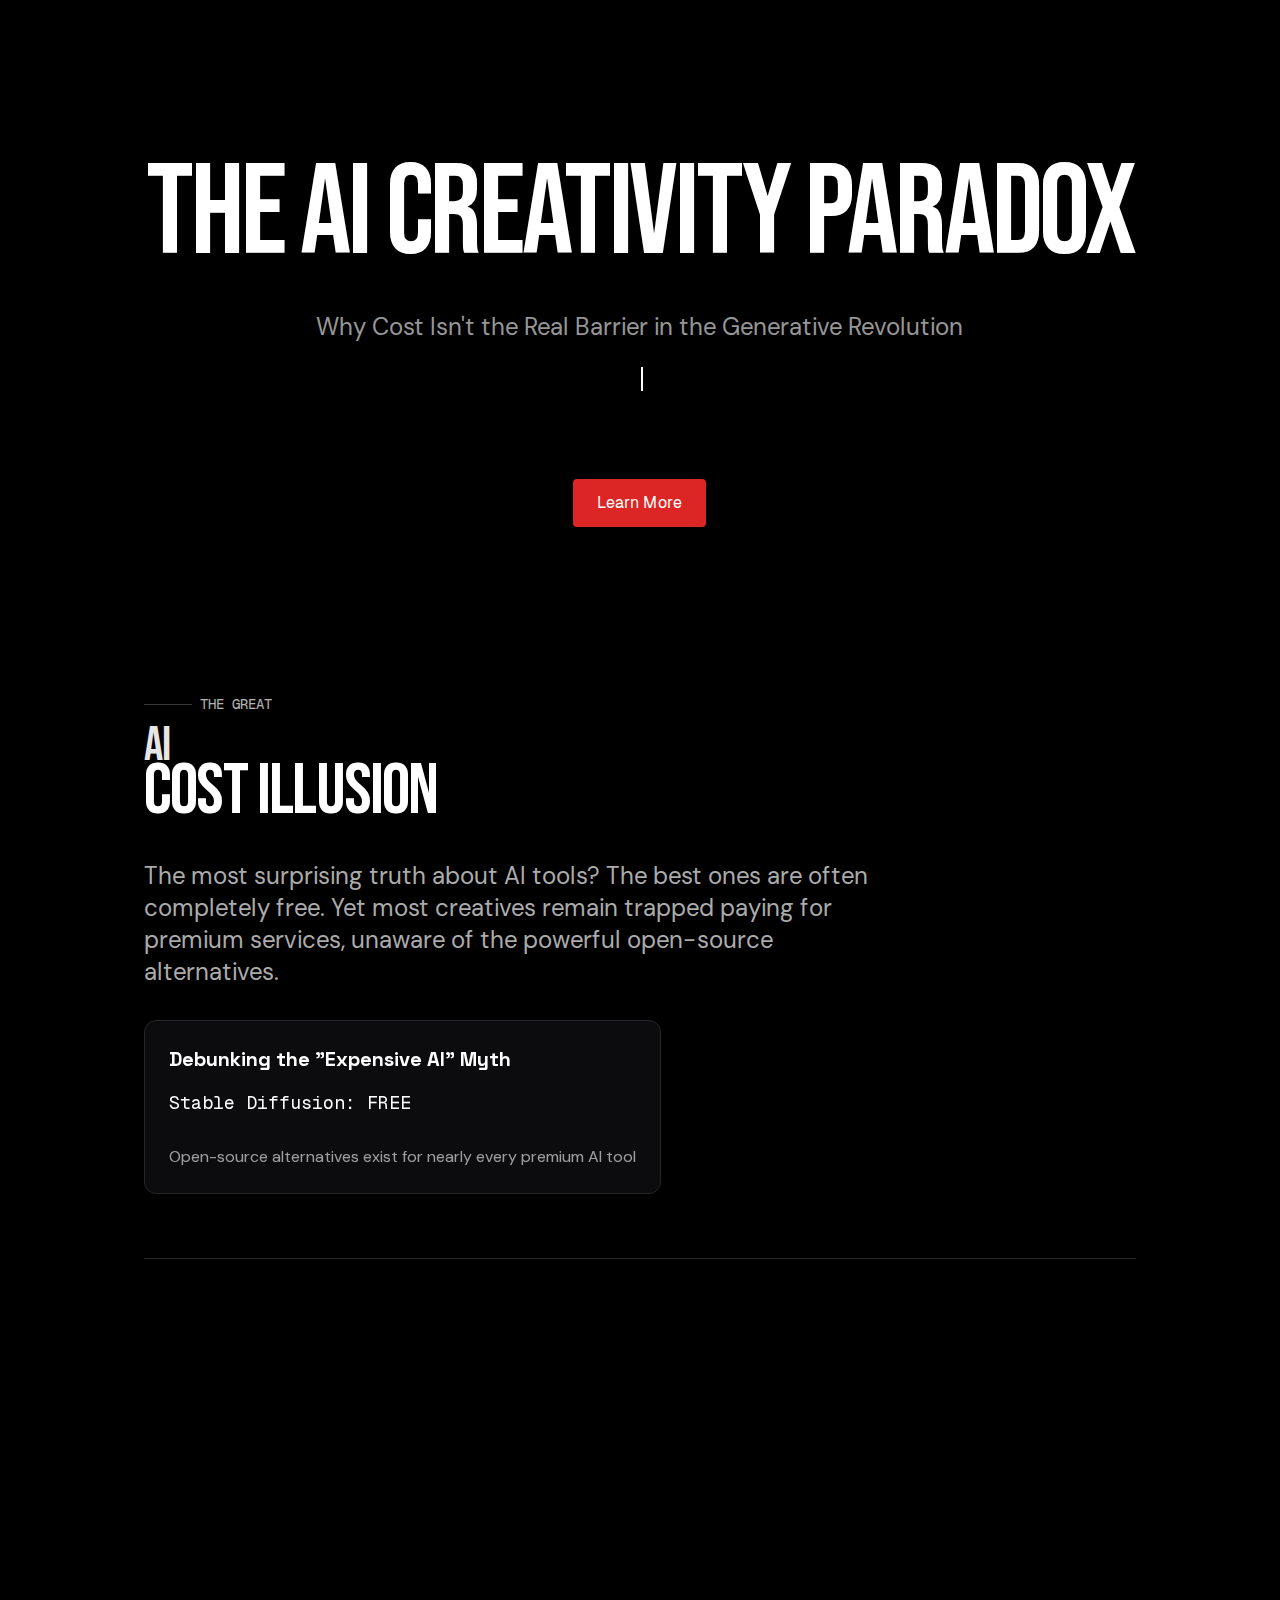
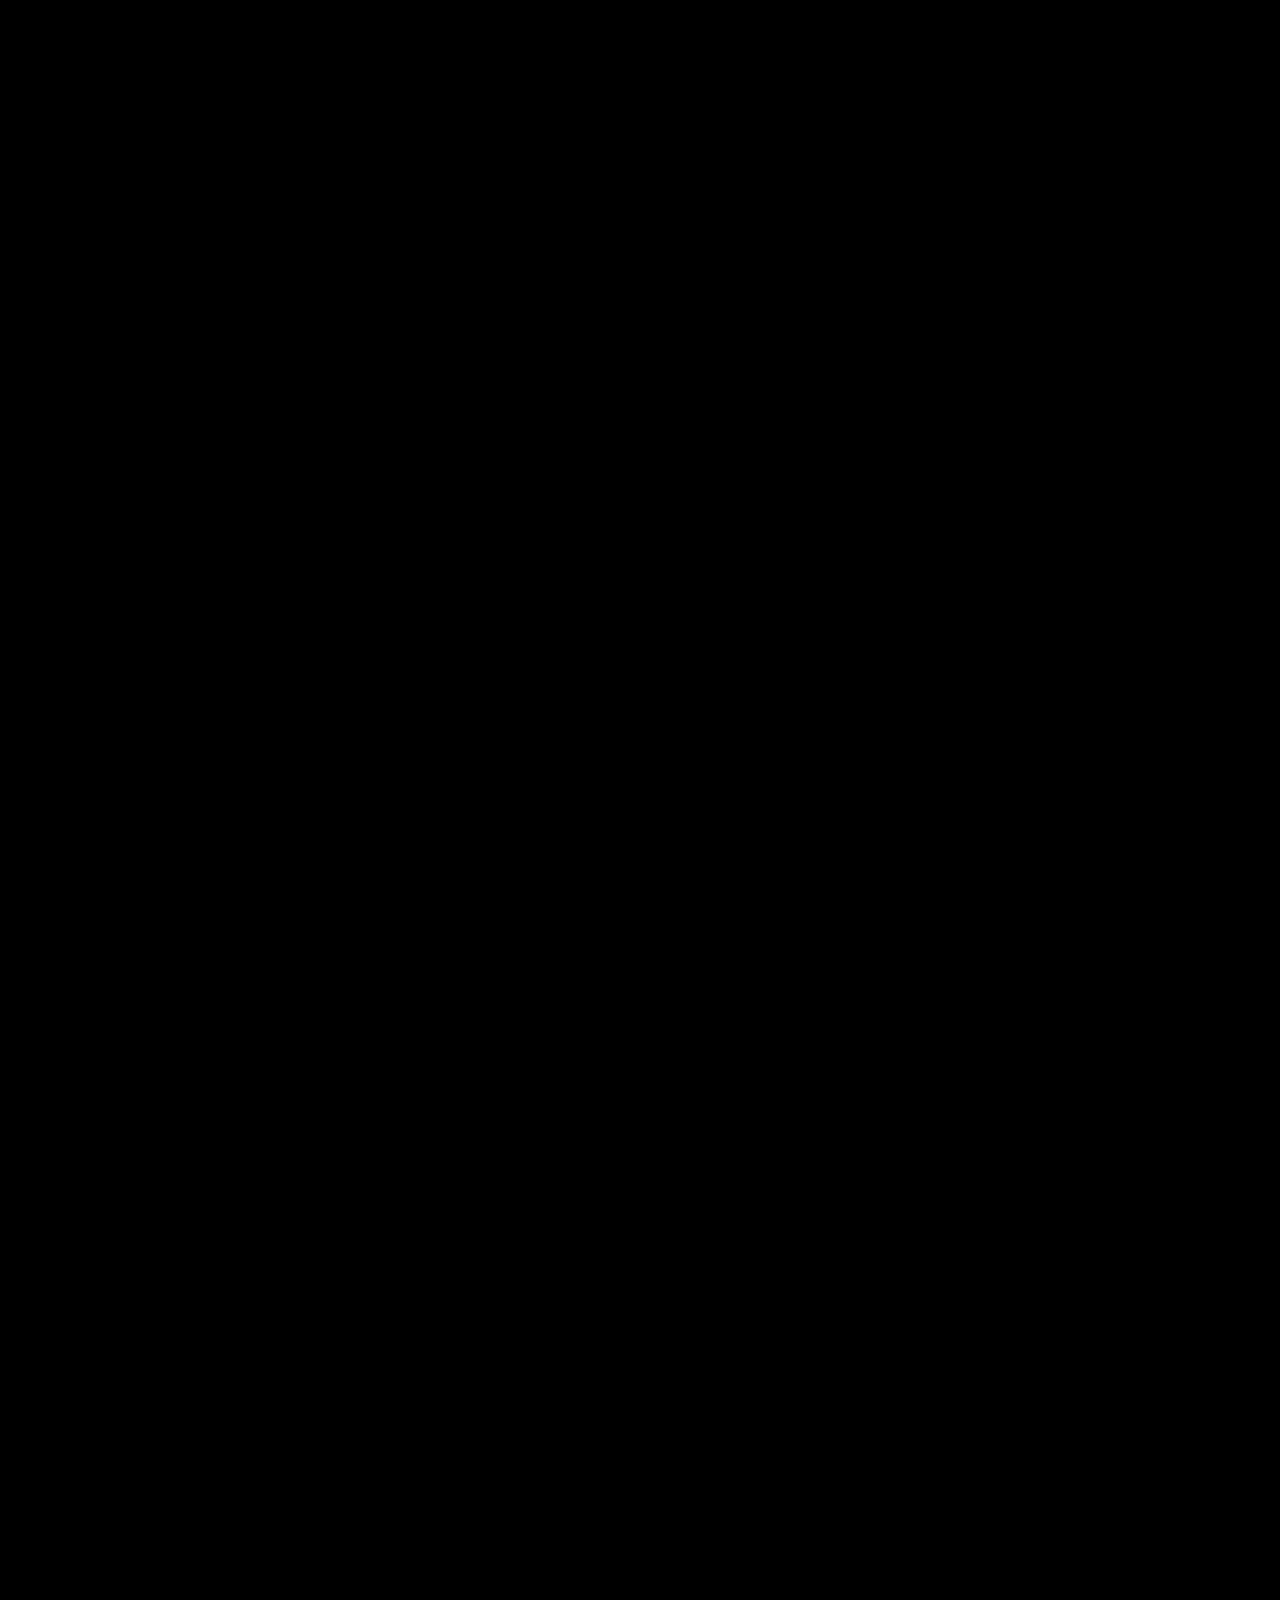
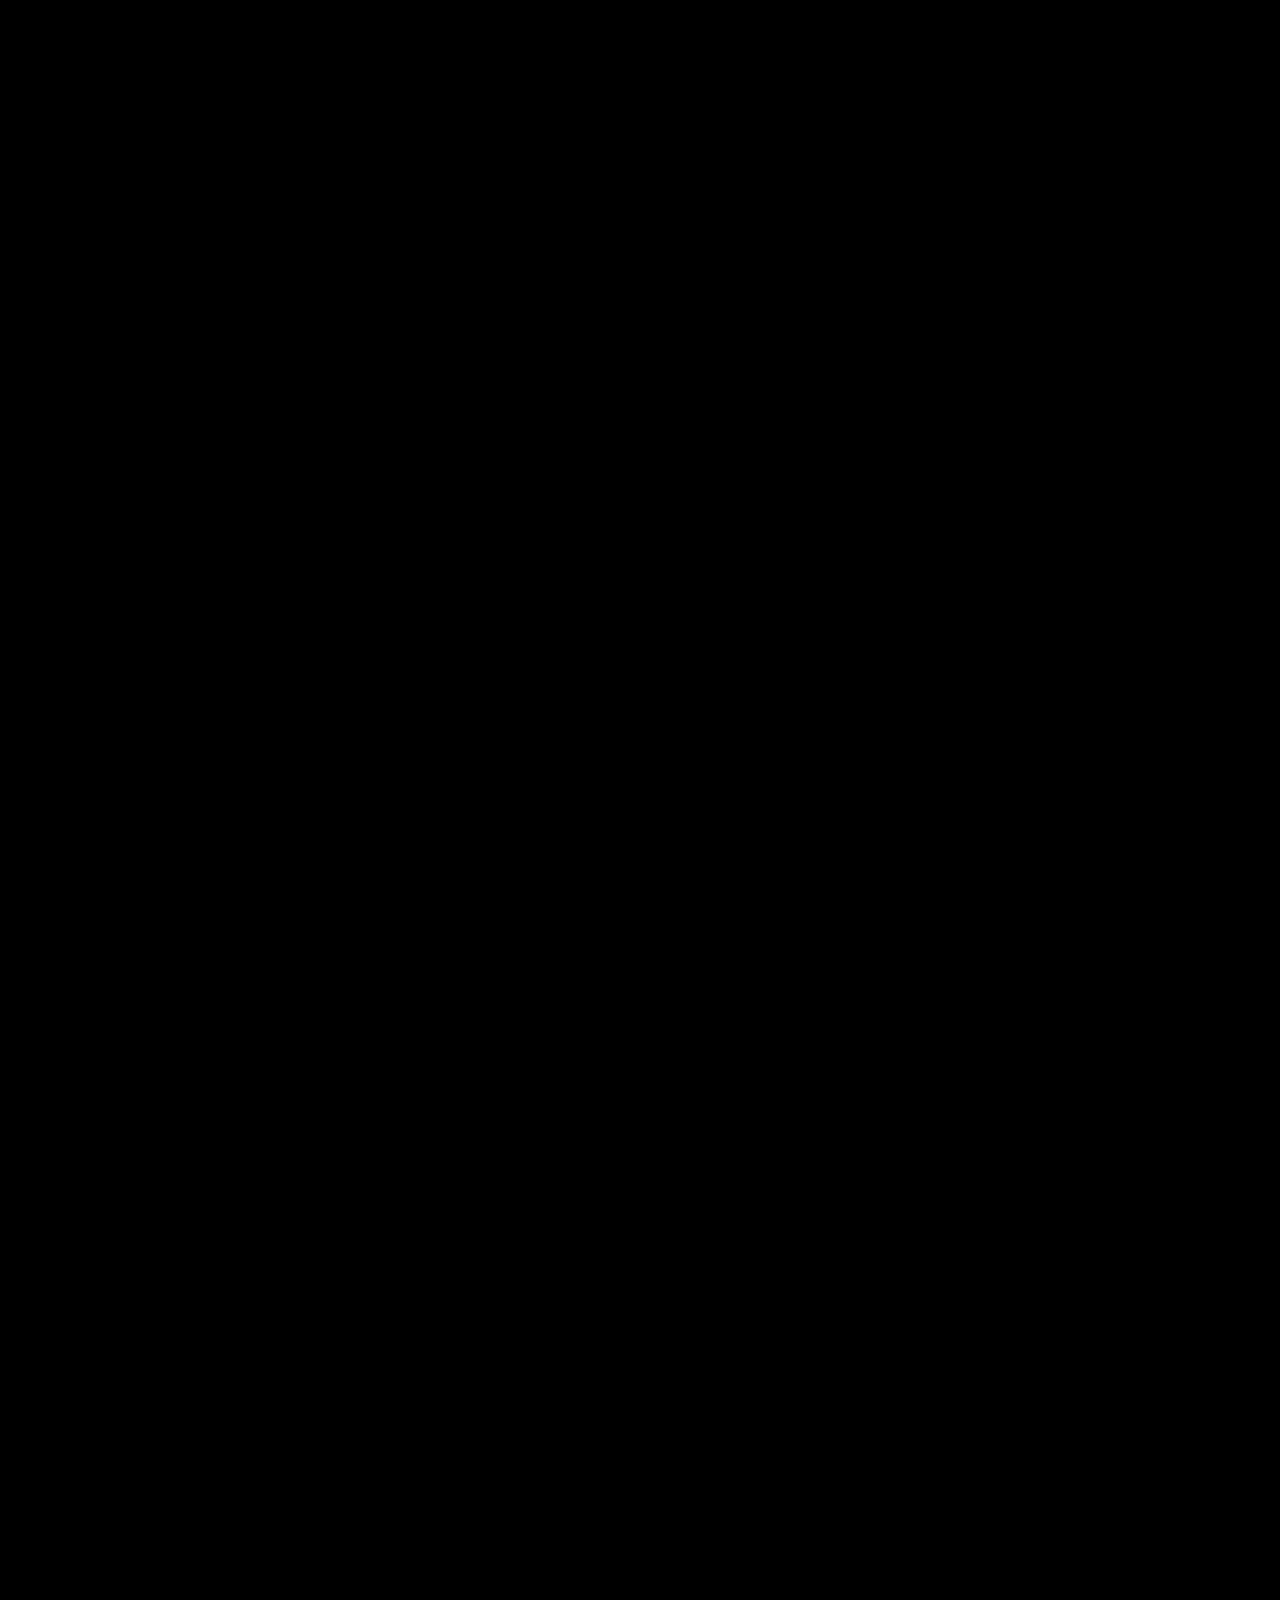
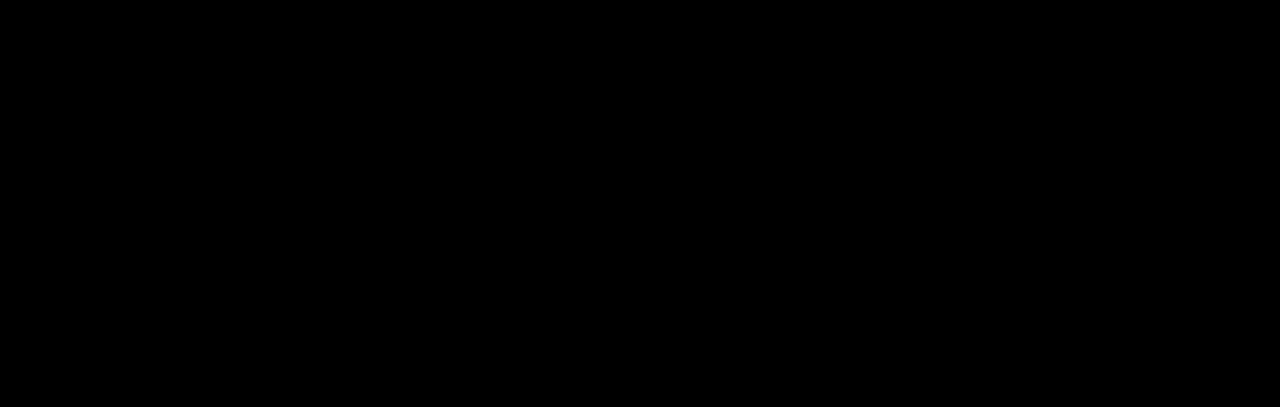
<file: index.html>
<!DOCTYPE html><html lang="en" class="__variable_4d318d __variable_ea5f4b __variable_840cdc __variable_c65363 __variable_bc0dcf __variable_c48b40"><head><meta charSet="utf-8"/><meta name="viewport" content="width=device-width, initial-scale=1"/><link rel="preload" href="/_next/static/media/569ce4b8f30dc480-s.p.woff2" as="font" crossorigin="" type="font/woff2"/><link rel="preload" href="/_next/static/media/7cba1811e3c25a15-s.p.woff2" as="font" crossorigin="" type="font/woff2"/><link rel="preload" href="/_next/static/media/7e6a2e30184bb114-s.p.woff2" as="font" crossorigin="" type="font/woff2"/><link rel="preload" href="/_next/static/media/86667d917ceb322f-s.p.woff2" as="font" crossorigin="" type="font/woff2"/><link rel="preload" href="/_next/static/media/93f479601ee12b01-s.p.woff2" as="font" crossorigin="" type="font/woff2"/><link rel="preload" href="/_next/static/media/dcc209c0b1ab30af-s.p.woff2" as="font" crossorigin="" type="font/woff2"/><link rel="stylesheet" href="/_next/static/css/6e7e22626e859efb.css" data-precedence="next"/><link rel="preload" as="script" fetchPriority="low" href="/_next/static/chunks/webpack-1d2b721214ce926b.js"/><script src="/_next/static/chunks/4bd1b696-03f709c0d739942b.js" async=""></script><script src="/_next/static/chunks/587-0578d66390366daf.js" async=""></script><script src="/_next/static/chunks/main-app-ad608e82b90b1a05.js" async=""></script><script src="/_next/static/chunks/app/layout-b4c59371e2232ec3.js" async=""></script><script src="/_next/static/chunks/781-438be0789d2cc522.js" async=""></script><script src="/_next/static/chunks/app/page-e8347959b9a08c26.js" async=""></script><meta name="next-size-adjust" content=""/><title>AI Creativity Paradox - Typography Design</title><meta name="description" content="A typographic exploration of the AI cost analysis"/><script src="/_next/static/chunks/polyfills-42372ed130431b0a.js" noModule=""></script></head><body class="antialiased"><script>((e,t,r,n,o,a,i,u)=>{let s=document.documentElement,l=["light","dark"];function c(t){var r;(Array.isArray(e)?e:[e]).forEach(e=>{let r="class"===e,n=r&&a?o.map(e=>a[e]||e):o;r?(s.classList.remove(...n),s.classList.add(a&&a[t]?a[t]:t)):s.setAttribute(e,t)}),r=t,u&&l.includes(r)&&(s.style.colorScheme=r)}if(n)c(n);else try{let e=localStorage.getItem(t)||r,n=i&&"system"===e?window.matchMedia("(prefers-color-scheme: dark)").matches?"dark":"light":e;c(n)}catch(e){}})("class","theme","system",null,["light","dark"],null,true,true)</script><main class="min-h-screen bg-black text-white"><section class="relative min-h-[70vh] flex flex-col justify-center items-center px-4 pt-24 pb-12"><div class="text-center z-10 max-w-5xl mx-auto" style="opacity:0;transform:translateY(30px)"><span class="inline-block text-7xl md:text-9xl font-bebas tracking-tight leading-[0.9] mb-8 block" style="opacity:1">THE AI CREATIVITY PARADOX</span><p class="text-xl md:text-2xl font-dm opacity-70 max-w-2xl mx-auto mb-6">Why Cost Isn&#x27;t the Real Barrier in the Generative Revolution</p><div class="flex justify-center"><div class="relative inline-block text-xl md:text-2xl font-space text-white/80 mb-8"><span class="inline-block h-[1em] w-[0.1em] bg-white ml-1 "></span></div></div><div class="mt-12"></div></div></section><section class="max-w-5xl mx-auto px-4 py-16"><div class="" style="opacity:0;transform:translateY(50px)"><div class="mb-16"><div class="flex items-center gap-2 mb-2 opacity-70"><div class="h-px bg-white/30 w-12"></div><span class="font-mono text-sm uppercase">The Great</span></div><div class="relative inline-block mb-8"><span class="block text-4xl md:text-5xl font-bebas tracking-tight leading-none text-white opacity-90">AI</span><span class="block text-6xl md:text-7xl font-bebas tracking-tight leading-none mt-[-0.2em] text-white">COST ILLUSION</span></div><p class="text-xl md:text-2xl mb-8 font-dm leading-relaxed opacity-80 max-w-3xl">The most surprising truth about AI tools? The best ones are often completely free. Yet most creatives remain trapped paying for premium services, unaware of the powerful open-source alternatives.</p><div class="mt-6 flex items-center"><div class="flex items-center justify-center mr-4"><div class="rounded-xl text-card-foreground shadow w-full backdrop-blur-sm bg-zinc-900/50 border border-zinc-800"><div class="p-6 pt-6 pb-6"><h3 class="text-xl font-space font-bold mb-4">Debunking the &quot;Expensive AI&quot; Myth</h3><div class="h-12"><div class="h-8 overflow-hidden relative mb-4 text-lg"><div class="absolute inset-0 font-mono text-lg text-white" style="opacity:0;transform:translateY(40px)">Stable Diffusion: FREE</div><div class="absolute inset-0 font-mono text-lg text-white" style="opacity:0;transform:translateY(40px)">Mistral-7B: FREE</div><div class="absolute inset-0 font-mono text-lg text-white" style="opacity:0;transform:translateY(40px)">RIFE: FREE</div><div class="absolute inset-0 font-mono text-lg text-white" style="opacity:0;transform:translateY(40px)">DeepFilterNet: FREE</div></div></div><p class="text-base opacity-70 font-dm mt-2">Open-source alternatives exist for nearly every premium AI tool</p></div></div></div></div></div></div><div data-orientation="horizontal" role="none" class="shrink-0 h-[1px] w-full my-16 bg-zinc-800"></div><div class="" style="opacity:0;transform:translateY(50px)"><div id="analysis" class="mb-16"><h2 class="font-bebas tracking-tight text-white text-4xl md:text-5xl mb-8">PRICE SPECTRUM ANALYSIS</h2><div class="overflow-x-auto mt-8 mb-8"><table class="w-full border-collapse text-lg"><thead><tr class="border-b border-zinc-800"><th class="py-4 text-left font-space font-bold">Task Type</th><th class="py-4 text-left font-space font-bold">Free/Open Source</th><th class="py-4 text-left font-space font-bold">Paid Solutions</th><th class="py-4 text-left font-space font-bold">Price Gap</th></tr></thead><tbody class="font-dm"><tr class="border-b border-zinc-800" style="opacity:0"><td class="py-4">Image Gen</td><td class="py-4">Flux • Stable Diffusion XL</td><td class="py-4">Midjourney • DALL-E 3</td><td class="py-4">$0 vs $10-$100/mo</td></tr><tr class="border-b border-zinc-800" style="opacity:0"><td class="py-4">Video Edit</td><td class="py-4">RIFE • E2FGVI</td><td class="py-4">Runway ML • Pika</td><td class="py-4">$0 vs $15-$500/mo</td></tr><tr class="border-b border-zinc-800" style="opacity:0"><td class="py-4">Audio</td><td class="py-4">Bark • DeepFilterNet</td><td class="py-4">ElevenLabs • Adobe Podcast</td><td class="py-4">$0 vs $5-$300/mo</td></tr><tr class="border-b border-zinc-800" style="opacity:0"><td class="py-4">Text</td><td class="py-4">Mistral-7B • LlamaIndex</td><td class="py-4">ChatGPT-4 • Claude</td><td class="py-4">$0 vs $20-$500/mo</td></tr></tbody></table></div><div class="mt-8 bg-zinc-900 p-6 rounded-md"><p class="font-bold font-space flex items-center text-lg"><span class="text-3xl mr-3 text-red-500">→</span>Key Insight: The average creative needs &lt;$50/mo in paid tools when strategically combining OSS alternatives.</p></div></div></div></section><section class="max-w-5xl mx-auto px-4 py-16"><div class="" style="opacity:0;transform:translateY(50px)"><div class="mb-8"><div class="flex items-center gap-2 mb-2 opacity-70"><div class="h-px bg-white/30 w-12"></div><span class="font-mono text-sm uppercase">Section</span></div><h2 class="font-bebas tracking-tight text-white text-4xl md:text-6xl mb-3">THE REAL BARRIERS</h2><p class="text-xl font-playfair italic opacity-80 mb-16">Why 70% of Creatives Remain AI-Illiterate</p><div class="grid grid-cols-1 md:grid-cols-2 gap-16 mb-16"><div class="" style="opacity:0;transform:translateX(50px)"><div><div class="flex items-start gap-3 mb-6 text-2xl"><span class="font-mono text-lg font-bold opacity-50 text-white">01</span><h3 class="font-dm text-xl font-semibold text-white">The GitHub Abyss</h3></div><p class="mb-6 font-dm text-lg opacity-80 leading-relaxed">Most AI art tools begin life as Jupyter notebooks (87% of new models debut on GitHub). Yet:</p><ul class="list-disc pl-5 space-y-4 font-dm text-lg opacity-80"><li>68% of artists can&#x27;t run basic Python environments</li><li>92% never check AI research papers (primary source of new techniques)</li></ul><div class="bg-zinc-900/50 rounded-sm overflow-x-auto mt-6"><pre class="p-3 text-gray-300 text-sm whitespace-pre font-mono"><div class="flex"><span class="w-8 opacity-50 select-none text-right mr-3">1</span><span># Example Jupyter cell from a model repo</span></div><div class="flex"><span class="w-8 opacity-50 select-none text-right mr-3">2</span><span>import torch</span></div><div class="flex"><span class="w-8 opacity-50 select-none text-right mr-3">3</span><span>from diffusers import StableDiffusionPipeline</span></div><div class="flex"><span class="w-8 opacity-50 select-none text-right mr-3">4</span><span></span></div><div class="flex"><span class="w-8 opacity-50 select-none text-right mr-3">5</span><span>model_id = &quot;stabilityai/stable-diffusion-xl-base-1.0&quot;</span></div><div class="flex"><span class="w-8 opacity-50 select-none text-right mr-3">6</span><span>pipe = StableDiffusionPipeline.from_pretrained(model_id, torch_dtype=torch.float16)</span></div></pre></div></div></div><div class="" style="opacity:0;transform:translateX(-50px)"><div><div class="flex items-start gap-3 mb-6 text-2xl"><span class="font-mono text-lg font-bold opacity-50 text-white">02</span><h3 class="font-dm text-xl font-semibold text-white">The Packaging Paradox</h3></div><p class="mb-6 font-dm text-lg opacity-80">Developers vs Artists Priorities:</p><div class="grid grid-cols-2 gap-8"><div class="bg-zinc-900/50 p-6 rounded-sm"><h4 class="font-space font-bold mb-4 text-xl">Developer Priorities</h4><ul class="list-disc pl-5 space-y-3 font-dm text-base opacity-70"><li>Model accuracy</li><li>Code flexibility</li><li>Benchmark scores</li></ul></div><div class="bg-zinc-900/50 p-6 rounded-sm"><h4 class="font-space font-bold mb-4 text-xl">Artist Needs</h4><ul class="list-disc pl-5 space-y-3 font-dm text-base opacity-70"><li>One-click install</li><li>Pre-built UI</li><li>Tutorial videos</li></ul></div></div></div></div></div><div class="" style="opacity:0;transform:translateY(50px)"><div class="bg-zinc-900 p-8 rounded-sm shadow-lg mb-16"><h3 class="font-bebas text-3xl mb-4">CASE STUDY</h3><p class="font-dm text-xl leading-relaxed">Stable Diffusion&#x27;s WebUI (Automatic1111) became<span class="inline-block text-2xl font-bold mx-2 text-red-500" style="opacity:1">430%</span>more popular after community packaging.</p></div></div></div></div></section><section class="max-w-5xl mx-auto px-4 py-16"><div class="" style="opacity:0;transform:translateY(50px)"><div class="mb-12"><div class="flex items-center gap-2 mb-4 opacity-70"><div class="h-px bg-white/30 w-12"></div><span class="font-mono text-sm uppercase">Hidden Knowledge</span></div><h2 class="font-bebas tracking-tight text-white text-4xl md:text-5xl mb-6">TOOL DISCOVERY CRISIS</h2><div class="flex flex-wrap gap-2 md:gap-4 mb-16 text-3xl"><span class="inline-block font-space text-white text-3xl md:text-4xl font-bold -rotate-1" style="opacity:0;transform:scale(0.8) rotate(-2.7927485804249175deg)">The</span><span class="inline-block font-space text-white text-xl md:text-2xl font-medium rotate-1" style="opacity:0;transform:scale(0.8) rotate(-2.384279096481736deg)">Hidden</span><span class="inline-block font-space text-white text-2xl md:text-3xl font-semibold rotate-2" style="opacity:0;transform:scale(0.8) rotate(2.2949302739976236deg)">Cost</span><span class="inline-block font-space text-white text-3xl md:text-4xl font-bold -rotate-1" style="opacity:0;transform:scale(0.8) rotate(3.740156689255741deg)">of</span><span class="inline-block font-space text-white text-xl md:text-2xl font-medium rotate-1" style="opacity:0;transform:scale(0.8) rotate(-4.637750539608742deg)">Not</span><span class="inline-block font-space text-white text-2xl md:text-3xl font-semibold rotate-2" style="opacity:0;transform:scale(0.8) rotate(2.9898597935985975deg)">Knowing</span></div><div class="bg-zinc-900/50 p-1 mb-16"><div class="bg-zinc-900/50 rounded-sm overflow-x-auto text-base"><pre class="p-3 text-gray-300 text-sm whitespace-pre font-mono"><div class="flex"><span class="w-8 opacity-50 select-none text-right mr-3">1</span><span>// What most creators think</span></div><div class="flex"><span class="w-8 opacity-50 select-none text-right mr-3">2</span><span>type AIOptions = {</span></div><div class="flex"><span class="w-8 opacity-50 select-none text-right mr-3">3</span><span>  cost: &quot;high&quot; | &quot;very-high&quot;</span></div><div class="flex"><span class="w-8 opacity-50 select-none text-right mr-3">4</span><span>  accessibility: &quot;limited&quot;</span></div><div class="flex"><span class="w-8 opacity-50 select-none text-right mr-3">5</span><span>  knowledge: &quot;proprietary&quot;</span></div><div class="flex"><span class="w-8 opacity-50 select-none text-right mr-3">6</span><span>}</span></div><div class="flex"><span class="w-8 opacity-50 select-none text-right mr-3">7</span><span></span></div><div class="flex"><span class="w-8 opacity-50 select-none text-right mr-3">8</span><span>// What&#x27;s actually available</span></div><div class="flex"><span class="w-8 opacity-50 select-none text-right mr-3">9</span><span>type RealityCheck = {</span></div><div class="flex"><span class="w-8 opacity-50 select-none text-right mr-3">10</span><span>  cost: &quot;free&quot; | &quot;minimal&quot;</span></div><div class="flex"><span class="w-8 opacity-50 select-none text-right mr-3">11</span><span>  accessibility: &quot;open-source&quot;</span></div><div class="flex"><span class="w-8 opacity-50 select-none text-right mr-3">12</span><span>  knowledge: &quot;community-developed&quot;</span></div><div class="flex"><span class="w-8 opacity-50 select-none text-right mr-3">13</span><span>}</span></div></pre></div></div></div></div><div class="" style="opacity:0;transform:translateY(50px)"><div class="mb-16"><h3 class="font-space text-2xl font-bold mb-8">Common Mispricing Perceptions</h3><div class="overflow-x-auto"><table class="w-full border-collapse text-lg"><tbody class="font-dm"><tr class="border-b border-zinc-800"><td class="py-6 pr-8"><span class="text-2xl font-bold">&quot;$500/mo&quot;</span></td><td class="py-6 pr-8 text-center"><span class="text-2xl font-bold text-green-500">Free</span></td><td class="py-6 pl-4"><span class="text-lg">GFPGAN (face restoration) • CLIPSeg (text-guided editing)</span></td></tr><tr class="border-b border-zinc-800"><td class="py-6 pr-8"><span class="text-2xl font-bold">&quot;$100/mo&quot;</span></td><td class="py-6 pr-8 text-center"><span class="text-2xl font-bold text-green-500">$5</span></td><td class="py-6 pl-4"><span class="text-lg">CoquiTTS (voice cloning) + RIFE (slow-mo video)</span></td></tr><tr class="border-b border-zinc-800"><td class="py-6 pr-8"><span class="text-2xl font-bold">&quot;Proprietary&quot;</span></td><td class="py-6 pr-8 text-center"><span class="text-2xl font-bold text-green-500">Open Source</span></td><td class="py-6 pl-4"><span class="text-lg">Adobe Firefly ($4.99/credit) vs SDXL Turbo (free real-time gen)</span></td></tr></tbody></table></div></div></div><div class="" style="opacity:0;transform:translateY(50px)"><div class="mb-20"><h3 class="font-space text-2xl font-bold mb-8">Discovery Pathways</h3><div class="grid grid-cols-1 md:grid-cols-3 gap-8"><div class="rounded-xl border text-card-foreground shadow bg-zinc-900/60 border-zinc-800 hover:bg-zinc-900/80 transition-all"><div class="p-6 pt-8 pb-8"><div class="text-5xl mb-4 opacity-30 font-mono">01</div><p class="font-dm font-bold text-2xl mb-2">arXiv-sanity.com</p><p class="text-lg opacity-70">(research papers)</p></div></div><div class="rounded-xl border text-card-foreground shadow bg-zinc-900/60 border-zinc-800 hover:bg-zinc-900/80 transition-all"><div class="p-6 pt-8 pb-8"><div class="text-5xl mb-4 opacity-30 font-mono">02</div><p class="font-dm font-bold text-2xl mb-2">AIModels.fyi</p><p class="text-lg opacity-70">(tool search engine)</p></div></div><div class="rounded-xl border text-card-foreground shadow bg-zinc-900/60 border-zinc-800 hover:bg-zinc-900/80 transition-all"><div class="p-6 pt-8 pb-8"><div class="text-5xl mb-4 opacity-30 font-mono">03</div><p class="font-dm font-bold text-2xl mb-2">CivitAI</p><p class="text-lg opacity-70">(community model hub)</p></div></div></div></div></div></section><section class="max-w-5xl mx-auto px-4 py-16"><div class="" style="opacity:0;transform:translateY(50px)"><span class="inline-block text-6xl md:text-7xl font-bebas tracking-tight leading-none mb-6" style="opacity:1">STRATEGIC HYBRID AI STACKS</span><p class="text-xl md:text-2xl font-dm opacity-80 mb-16 max-w-3xl">Balancing free &amp; paid tools for maximum productivity</p><div class="grid grid-cols-1 md:grid-cols-3 gap-8 mb-20"><div class="" style="opacity:0;transform:translateY(50px)"><div class="rounded-xl border text-card-foreground shadow bg-zinc-900/50 border-zinc-800 h-full"><div class="p-6 pt-8 pb-8"><h3 class="font-bebas text-3xl mb-6">FREE TIER</h3><ul class="list-disc pl-5 space-y-4 font-dm text-lg opacity-80"><li>SDXL Turbo + GFPGAN</li><li>Track-Anything + E2FGVI</li><li>Bark + DeepFilterNet</li><li>Mistral-7B + LangChain</li></ul><p class="text-base mt-6 font-mono opacity-60 bg-zinc-800/50 p-2 inline-block">Perfect for hobbyists</p></div></div></div><div class="" style="opacity:0;transform:translateY(50px)"><div class="rounded-xl border text-card-foreground shadow bg-zinc-900/50 border-zinc-800 h-full"><div class="p-6 pt-8 pb-8"><h3 class="font-bebas text-3xl mb-6">WORTH PAYING FOR</h3><ul class="space-y-6 font-dm text-lg opacity-80"><li><span class="text-xl font-bold block">Midjourney</span><span class="text-base opacity-70 bg-zinc-800/50 px-2 py-0.5 rounded-sm">$10</span><span class="block mt-1 text-base opacity-80">For pixel-perfect briefs</span></li><li><span class="text-xl font-bold block">ElevenLabs</span><span class="text-base opacity-70 bg-zinc-800/50 px-2 py-0.5 rounded-sm">$5</span><span class="block mt-1 text-base opacity-80">Client-facing voiceovers</span></li><li><span class="text-xl font-bold block">Runway ML</span><span class="text-base opacity-70 bg-zinc-800/50 px-2 py-0.5 rounded-sm">$15</span><span class="block mt-1 text-base opacity-80">Frame-consistent video</span></li></ul></div></div></div><div class="" style="opacity:0;transform:translateY(50px)"><div class="rounded-xl border text-card-foreground shadow bg-zinc-900/50 border-zinc-800 h-full"><div class="p-6 pt-8 pb-8"><h3 class="font-bebas text-3xl mb-6">CLOUD HACKS</h3><p class="font-dm text-lg opacity-80 mb-6">Use free Colab instances for heavy-duty tasks:</p><ul class="list-disc pl-5 space-y-4 font-dm text-base opacity-80"><li>Video inpainting</li><li>Multi-image LoRA training</li><li>Large audio restoration</li></ul><p class="text-base mt-6 font-mono opacity-60 bg-zinc-800/50 p-2 inline-block">Save on compute costs</p></div></div></div></div></div></section></main><script src="/_next/static/chunks/webpack-1d2b721214ce926b.js" async=""></script><script>(self.__next_f=self.__next_f||[]).push([0])</script><script>self.__next_f.push([1,"1:\"$Sreact.fragment\"\n2:I[889,[\"177\",\"static/chunks/app/layout-b4c59371e2232ec3.js\"],\"default\"]\n3:I[3680,[\"177\",\"static/chunks/app/layout-b4c59371e2232ec3.js\"],\"ThemeProvider\"]\n4:I[5244,[],\"\"]\n5:I[3866,[],\"\"]\n6:I[7033,[],\"ClientPageRoot\"]\n7:I[4423,[\"781\",\"static/chunks/781-438be0789d2cc522.js\",\"974\",\"static/chunks/app/page-e8347959b9a08c26.js\"],\"default\"]\na:I[6213,[],\"OutletBoundary\"]\nd:I[6213,[],\"ViewportBoundary\"]\nf:I[6213,[],\"MetadataBoundary\"]\n11:I[4835,[],\"\"]\n:HL[\"/_next/static/media/569ce4b8f30dc480-s.p.woff2\",\"font\",{\"crossOrigin\":\"\",\"type\":\"font/woff2\"}]\n:HL[\"/_next/static/media/7cba1811e3c25a15-s.p.woff2\",\"font\",{\"crossOrigin\":\"\",\"type\":\"font/woff2\"}]\n:HL[\"/_next/static/media/7e6a2e30184bb114-s.p.woff2\",\"font\",{\"crossOrigin\":\"\",\"type\":\"font/woff2\"}]\n:HL[\"/_next/static/media/86667d917ceb322f-s.p.woff2\",\"font\",{\"crossOrigin\":\"\",\"type\":\"font/woff2\"}]\n:HL[\"/_next/static/media/93f479601ee12b01-s.p.woff2\",\"font\",{\"crossOrigin\":\"\",\"type\":\"font/woff2\"}]\n:HL[\"/_next/static/media/dcc209c0b1ab30af-s.p.woff2\",\"font\",{\"crossOrigin\":\"\",\"type\":\"font/woff2\"}]\n:HL[\"/_next/static/css/6e7e22626e859efb.css\",\"style\"]\n"])</script><script>self.__next_f.push([1,"0:{\"P\":null,\"b\":\"Y2ajTRBv2AM8oSxIZLgGo\",\"p\":\"\",\"c\":[\"\",\"\"],\"i\":false,\"f\":[[[\"\",{\"children\":[\"__PAGE__\",{}]},\"$undefined\",\"$undefined\",true],[\"\",[\"$\",\"$1\",\"c\",{\"children\":[[[\"$\",\"link\",\"0\",{\"rel\":\"stylesheet\",\"href\":\"/_next/static/css/6e7e22626e859efb.css\",\"precedence\":\"next\",\"crossOrigin\":\"$undefined\",\"nonce\":\"$undefined\"}]],[\"$\",\"html\",null,{\"lang\":\"en\",\"className\":\"__variable_4d318d __variable_ea5f4b __variable_840cdc __variable_c65363 __variable_bc0dcf __variable_c48b40\",\"children\":[\"$\",\"$L2\",null,{\"children\":[\"$\",\"$L3\",null,{\"attribute\":\"class\",\"defaultTheme\":\"system\",\"enableSystem\":true,\"children\":[\"$\",\"$L4\",null,{\"parallelRouterKey\":\"children\",\"error\":\"$undefined\",\"errorStyles\":\"$undefined\",\"errorScripts\":\"$undefined\",\"template\":[\"$\",\"$L5\",null,{}],\"templateStyles\":\"$undefined\",\"templateScripts\":\"$undefined\",\"notFound\":[[[\"$\",\"title\",null,{\"children\":\"404: This page could not be found.\"}],[\"$\",\"div\",null,{\"style\":{\"fontFamily\":\"system-ui,\\\"Segoe UI\\\",Roboto,Helvetica,Arial,sans-serif,\\\"Apple Color Emoji\\\",\\\"Segoe UI Emoji\\\"\",\"height\":\"100vh\",\"textAlign\":\"center\",\"display\":\"flex\",\"flexDirection\":\"column\",\"alignItems\":\"center\",\"justifyContent\":\"center\"},\"children\":[\"$\",\"div\",null,{\"children\":[[\"$\",\"style\",null,{\"dangerouslySetInnerHTML\":{\"__html\":\"body{color:#000;background:#fff;margin:0}.next-error-h1{border-right:1px solid rgba(0,0,0,.3)}@media (prefers-color-scheme:dark){body{color:#fff;background:#000}.next-error-h1{border-right:1px solid rgba(255,255,255,.3)}}\"}}],[\"$\",\"h1\",null,{\"className\":\"next-error-h1\",\"style\":{\"display\":\"inline-block\",\"margin\":\"0 20px 0 0\",\"padding\":\"0 23px 0 0\",\"fontSize\":24,\"fontWeight\":500,\"verticalAlign\":\"top\",\"lineHeight\":\"49px\"},\"children\":404}],[\"$\",\"div\",null,{\"style\":{\"display\":\"inline-block\"},\"children\":[\"$\",\"h2\",null,{\"style\":{\"fontSize\":14,\"fontWeight\":400,\"lineHeight\":\"49px\",\"margin\":0},\"children\":\"This page could not be found.\"}]}]]}]}]],\"$undefined\",[]],\"forbidden\":\"$undefined\",\"unauthorized\":\"$undefined\"}]}]}]}]]}],{\"children\":[\"__PAGE__\",[\"$\",\"$1\",\"c\",{\"children\":[[\"$\",\"$L6\",null,{\"Component\":\"$7\",\"searchParams\":{},\"params\":{},\"promises\":[\"$@8\",\"$@9\"]}],\"$undefined\",null,[\"$\",\"$La\",null,{\"children\":[\"$Lb\",\"$Lc\",null]}]]}],{},null,false]},null,false],[\"$\",\"$1\",\"h\",{\"children\":[null,[\"$\",\"$1\",\"AWYt7tnS_c57T9o5isE2R\",{\"children\":[[\"$\",\"$Ld\",null,{\"children\":\"$Le\"}],[\"$\",\"meta\",null,{\"name\":\"next-size-adjust\",\"content\":\"\"}]]}],[\"$\",\"$Lf\",null,{\"children\":\"$L10\"}]]}],false]],\"m\":\"$undefined\",\"G\":[\"$11\",\"$undefined\"],\"s\":false,\"S\":true}\n"])</script><script>self.__next_f.push([1,"8:{}\n9:{}\n"])</script><script>self.__next_f.push([1,"e:[[\"$\",\"meta\",\"0\",{\"charSet\":\"utf-8\"}],[\"$\",\"meta\",\"1\",{\"name\":\"viewport\",\"content\":\"width=device-width, initial-scale=1\"}]]\nb:null\n"])</script><script>self.__next_f.push([1,"c:null\n10:[[\"$\",\"title\",\"0\",{\"children\":\"AI Creativity Paradox - Typography Design\"}],[\"$\",\"meta\",\"1\",{\"name\":\"description\",\"content\":\"A typographic exploration of the AI cost analysis\"}]]\n"])</script></body></html>
</file>
<file: _next/static/css/6e7e22626e859efb.css>
@font-face{font-family:Geist;font-style:normal;font-weight:100 900;font-display:swap;src:url(/_next/static/media/ba015fad6dcf6784-s.woff2) format("woff2");unicode-range:u+0100-02ba,u+02bd-02c5,u+02c7-02cc,u+02ce-02d7,u+02dd-02ff,u+0304,u+0308,u+0329,u+1d00-1dbf,u+1e00-1e9f,u+1ef2-1eff,u+2020,u+20a0-20ab,u+20ad-20c0,u+2113,u+2c60-2c7f,u+a720-a7ff}@font-face{font-family:Geist;font-style:normal;font-weight:100 900;font-display:swap;src:url(/_next/static/media/569ce4b8f30dc480-s.p.woff2) format("woff2");unicode-range:u+00??,u+0131,u+0152-0153,u+02bb-02bc,u+02c6,u+02da,u+02dc,u+0304,u+0308,u+0329,u+2000-206f,u+20ac,u+2122,u+2191,u+2193,u+2212,u+2215,u+feff,u+fffd}@font-face{font-family:Geist Fallback;src:local("Arial");ascent-override:95.94%;descent-override:28.16%;line-gap-override:0.00%;size-adjust:104.76%}.__className_4d318d{font-family:Geist,Geist Fallback;font-style:normal}.__variable_4d318d{--font-geist-sans:"Geist","Geist Fallback"}@font-face{font-family:Geist Mono;font-style:normal;font-weight:100 900;font-display:swap;src:url(/_next/static/media/747892c23ea88013-s.woff2) format("woff2");unicode-range:u+0100-02ba,u+02bd-02c5,u+02c7-02cc,u+02ce-02d7,u+02dd-02ff,u+0304,u+0308,u+0329,u+1d00-1dbf,u+1e00-1e9f,u+1ef2-1eff,u+2020,u+20a0-20ab,u+20ad-20c0,u+2113,u+2c60-2c7f,u+a720-a7ff}@font-face{font-family:Geist Mono;font-style:normal;font-weight:100 900;font-display:swap;src:url(/_next/static/media/93f479601ee12b01-s.p.woff2) format("woff2");unicode-range:u+00??,u+0131,u+0152-0153,u+02bb-02bc,u+02c6,u+02da,u+02dc,u+0304,u+0308,u+0329,u+2000-206f,u+20ac,u+2122,u+2191,u+2193,u+2212,u+2215,u+feff,u+fffd}@font-face{font-family:Geist Mono Fallback;src:local("Arial");ascent-override:74.67%;descent-override:21.92%;line-gap-override:0.00%;size-adjust:134.59%}.__className_ea5f4b{font-family:Geist Mono,Geist Mono Fallback;font-style:normal}.__variable_ea5f4b{--font-geist-mono:"Geist Mono","Geist Mono Fallback"}@font-face{font-family:Playfair Display;font-style:normal;font-weight:400 900;font-display:swap;src:url(/_next/static/media/ae80e08d9fcae03a-s.woff2) format("woff2");unicode-range:u+0301,u+0400-045f,u+0490-0491,u+04b0-04b1,u+2116}@font-face{font-family:Playfair Display;font-style:normal;font-weight:400 900;font-display:swap;src:url(/_next/static/media/4486f70b101e60d9-s.woff2) format("woff2");unicode-range:u+0102-0103,u+0110-0111,u+0128-0129,u+0168-0169,u+01a0-01a1,u+01af-01b0,u+0300-0301,u+0303-0304,u+0308-0309,u+0323,u+0329,u+1ea0-1ef9,u+20ab}@font-face{font-family:Playfair Display;font-style:normal;font-weight:400 900;font-display:swap;src:url(/_next/static/media/3e57fe4abb1c4cae-s.woff2) format("woff2");unicode-range:u+0100-02ba,u+02bd-02c5,u+02c7-02cc,u+02ce-02d7,u+02dd-02ff,u+0304,u+0308,u+0329,u+1d00-1dbf,u+1e00-1e9f,u+1ef2-1eff,u+2020,u+20a0-20ab,u+20ad-20c0,u+2113,u+2c60-2c7f,u+a720-a7ff}@font-face{font-family:Playfair Display;font-style:normal;font-weight:400 900;font-display:swap;src:url(/_next/static/media/dcc209c0b1ab30af-s.p.woff2) format("woff2");unicode-range:u+00??,u+0131,u+0152-0153,u+02bb-02bc,u+02c6,u+02da,u+02dc,u+0304,u+0308,u+0329,u+2000-206f,u+20ac,u+2122,u+2191,u+2193,u+2212,u+2215,u+feff,u+fffd}@font-face{font-family:Playfair Display Fallback;src:local("Times New Roman");ascent-override:97.25%;descent-override:22.56%;line-gap-override:0.00%;size-adjust:111.26%}.__className_840cdc{font-family:Playfair Display,Playfair Display Fallback;font-style:normal}.__variable_840cdc{--font-playfair:"Playfair Display","Playfair Display Fallback"}@font-face{font-family:Bebas Neue;font-style:normal;font-weight:400;font-display:swap;src:url(/_next/static/media/8be698a80cb51f2b-s.woff2) format("woff2");unicode-range:u+0100-02ba,u+02bd-02c5,u+02c7-02cc,u+02ce-02d7,u+02dd-02ff,u+0304,u+0308,u+0329,u+1d00-1dbf,u+1e00-1e9f,u+1ef2-1eff,u+2020,u+20a0-20ab,u+20ad-20c0,u+2113,u+2c60-2c7f,u+a720-a7ff}@font-face{font-family:Bebas Neue;font-style:normal;font-weight:400;font-display:swap;src:url(/_next/static/media/86667d917ceb322f-s.p.woff2) format("woff2");unicode-range:u+00??,u+0131,u+0152-0153,u+02bb-02bc,u+02c6,u+02da,u+02dc,u+0304,u+0308,u+0329,u+2000-206f,u+20ac,u+2122,u+2191,u+2193,u+2212,u+2215,u+feff,u+fffd}@font-face{font-family:Bebas Neue Fallback;src:local("Arial");ascent-override:117.32%;descent-override:39.11%;line-gap-override:0.00%;size-adjust:76.72%}.__className_c65363{font-family:Bebas Neue,Bebas Neue Fallback;font-weight:400;font-style:normal}.__variable_c65363{--font-bebas:"Bebas Neue","Bebas Neue Fallback"}@font-face{font-family:Space Grotesk;font-style:normal;font-weight:300 700;font-display:swap;src:url(/_next/static/media/e1aab0933260df4d-s.woff2) format("woff2");unicode-range:u+0102-0103,u+0110-0111,u+0128-0129,u+0168-0169,u+01a0-01a1,u+01af-01b0,u+0300-0301,u+0303-0304,u+0308-0309,u+0323,u+0329,u+1ea0-1ef9,u+20ab}@font-face{font-family:Space Grotesk;font-style:normal;font-weight:300 700;font-display:swap;src:url(/_next/static/media/b7387a63dd068245-s.woff2) format("woff2");unicode-range:u+0100-02ba,u+02bd-02c5,u+02c7-02cc,u+02ce-02d7,u+02dd-02ff,u+0304,u+0308,u+0329,u+1d00-1dbf,u+1e00-1e9f,u+1ef2-1eff,u+2020,u+20a0-20ab,u+20ad-20c0,u+2113,u+2c60-2c7f,u+a720-a7ff}@font-face{font-family:Space Grotesk;font-style:normal;font-weight:300 700;font-display:swap;src:url(/_next/static/media/7cba1811e3c25a15-s.p.woff2) format("woff2");unicode-range:u+00??,u+0131,u+0152-0153,u+02bb-02bc,u+02c6,u+02da,u+02dc,u+0304,u+0308,u+0329,u+2000-206f,u+20ac,u+2122,u+2191,u+2193,u+2212,u+2215,u+feff,u+fffd}@font-face{font-family:Space Grotesk Fallback;src:local("Arial");ascent-override:89.71%;descent-override:26.62%;line-gap-override:0.00%;size-adjust:109.69%}.__className_bc0dcf{font-family:Space Grotesk,Space Grotesk Fallback;font-style:normal}.__variable_bc0dcf{--font-space:"Space Grotesk","Space Grotesk Fallback"}@font-face{font-family:DM Sans;font-style:normal;font-weight:400;font-display:swap;src:url(/_next/static/media/56d4c7a1c09c3371-s.woff2) format("woff2");unicode-range:u+0100-02ba,u+02bd-02c5,u+02c7-02cc,u+02ce-02d7,u+02dd-02ff,u+0304,u+0308,u+0329,u+1d00-1dbf,u+1e00-1e9f,u+1ef2-1eff,u+2020,u+20a0-20ab,u+20ad-20c0,u+2113,u+2c60-2c7f,u+a720-a7ff}@font-face{font-family:DM Sans;font-style:normal;font-weight:400;font-display:swap;src:url(/_next/static/media/7e6a2e30184bb114-s.p.woff2) format("woff2");unicode-range:u+00??,u+0131,u+0152-0153,u+02bb-02bc,u+02c6,u+02da,u+02dc,u+0304,u+0308,u+0329,u+2000-206f,u+20ac,u+2122,u+2191,u+2193,u+2212,u+2215,u+feff,u+fffd}@font-face{font-family:DM Sans;font-style:normal;font-weight:500;font-display:swap;src:url(/_next/static/media/56d4c7a1c09c3371-s.woff2) format("woff2");unicode-range:u+0100-02ba,u+02bd-02c5,u+02c7-02cc,u+02ce-02d7,u+02dd-02ff,u+0304,u+0308,u+0329,u+1d00-1dbf,u+1e00-1e9f,u+1ef2-1eff,u+2020,u+20a0-20ab,u+20ad-20c0,u+2113,u+2c60-2c7f,u+a720-a7ff}@font-face{font-family:DM Sans;font-style:normal;font-weight:500;font-display:swap;src:url(/_next/static/media/7e6a2e30184bb114-s.p.woff2) format("woff2");unicode-range:u+00??,u+0131,u+0152-0153,u+02bb-02bc,u+02c6,u+02da,u+02dc,u+0304,u+0308,u+0329,u+2000-206f,u+20ac,u+2122,u+2191,u+2193,u+2212,u+2215,u+feff,u+fffd}@font-face{font-family:DM Sans;font-style:normal;font-weight:700;font-display:swap;src:url(/_next/static/media/56d4c7a1c09c3371-s.woff2) format("woff2");unicode-range:u+0100-02ba,u+02bd-02c5,u+02c7-02cc,u+02ce-02d7,u+02dd-02ff,u+0304,u+0308,u+0329,u+1d00-1dbf,u+1e00-1e9f,u+1ef2-1eff,u+2020,u+20a0-20ab,u+20ad-20c0,u+2113,u+2c60-2c7f,u+a720-a7ff}@font-face{font-family:DM Sans;font-style:normal;font-weight:700;font-display:swap;src:url(/_next/static/media/7e6a2e30184bb114-s.p.woff2) format("woff2");unicode-range:u+00??,u+0131,u+0152-0153,u+02bb-02bc,u+02c6,u+02da,u+02dc,u+0304,u+0308,u+0329,u+2000-206f,u+20ac,u+2122,u+2191,u+2193,u+2212,u+2215,u+feff,u+fffd}@font-face{font-family:DM Sans Fallback;src:local("Arial");ascent-override:94.90%;descent-override:29.66%;line-gap-override:0.00%;size-adjust:104.53%}.__className_c48b40{font-family:DM Sans,DM Sans Fallback;font-style:normal}.__variable_c48b40{--font-dm-sans:"DM Sans","DM Sans Fallback"}*,:after,:before{--tw-border-spacing-x:0;--tw-border-spacing-y:0;--tw-translate-x:0;--tw-translate-y:0;--tw-rotate:0;--tw-skew-x:0;--tw-skew-y:0;--tw-scale-x:1;--tw-scale-y:1;--tw-pan-x: ;--tw-pan-y: ;--tw-pinch-zoom: ;--tw-scroll-snap-strictness:proximity;--tw-gradient-from-position: ;--tw-gradient-via-position: ;--tw-gradient-to-position: ;--tw-ordinal: ;--tw-slashed-zero: ;--tw-numeric-figure: ;--tw-numeric-spacing: ;--tw-numeric-fraction: ;--tw-ring-inset: ;--tw-ring-offset-width:0px;--tw-ring-offset-color:#fff;--tw-ring-color:rgb(59 130 246/0.5);--tw-ring-offset-shadow:0 0 #0000;--tw-ring-shadow:0 0 #0000;--tw-shadow:0 0 #0000;--tw-shadow-colored:0 0 #0000;--tw-blur: ;--tw-brightness: ;--tw-contrast: ;--tw-grayscale: ;--tw-hue-rotate: ;--tw-invert: ;--tw-saturate: ;--tw-sepia: ;--tw-drop-shadow: ;--tw-backdrop-blur: ;--tw-backdrop-brightness: ;--tw-backdrop-contrast: ;--tw-backdrop-grayscale: ;--tw-backdrop-hue-rotate: ;--tw-backdrop-invert: ;--tw-backdrop-opacity: ;--tw-backdrop-saturate: ;--tw-backdrop-sepia: ;--tw-contain-size: ;--tw-contain-layout: ;--tw-contain-paint: ;--tw-contain-style: }::backdrop{--tw-border-spacing-x:0;--tw-border-spacing-y:0;--tw-translate-x:0;--tw-translate-y:0;--tw-rotate:0;--tw-skew-x:0;--tw-skew-y:0;--tw-scale-x:1;--tw-scale-y:1;--tw-pan-x: ;--tw-pan-y: ;--tw-pinch-zoom: ;--tw-scroll-snap-strictness:proximity;--tw-gradient-from-position: ;--tw-gradient-via-position: ;--tw-gradient-to-position: ;--tw-ordinal: ;--tw-slashed-zero: ;--tw-numeric-figure: ;--tw-numeric-spacing: ;--tw-numeric-fraction: ;--tw-ring-inset: ;--tw-ring-offset-width:0px;--tw-ring-offset-color:#fff;--tw-ring-color:rgb(59 130 246/0.5);--tw-ring-offset-shadow:0 0 #0000;--tw-ring-shadow:0 0 #0000;--tw-shadow:0 0 #0000;--tw-shadow-colored:0 0 #0000;--tw-blur: ;--tw-brightness: ;--tw-contrast: ;--tw-grayscale: ;--tw-hue-rotate: ;--tw-invert: ;--tw-saturate: ;--tw-sepia: ;--tw-drop-shadow: ;--tw-backdrop-blur: ;--tw-backdrop-brightness: ;--tw-backdrop-contrast: ;--tw-backdrop-grayscale: ;--tw-backdrop-hue-rotate: ;--tw-backdrop-invert: ;--tw-backdrop-opacity: ;--tw-backdrop-saturate: ;--tw-backdrop-sepia: ;--tw-contain-size: ;--tw-contain-layout: ;--tw-contain-paint: ;--tw-contain-style: }/*
! tailwindcss v3.4.17 | MIT License | https://tailwindcss.com
*/*,:after,:before{box-sizing:border-box;border:0 solid #e5e7eb}:after,:before{--tw-content:""}:host,html{line-height:1.5;-webkit-text-size-adjust:100%;-moz-tab-size:4;tab-size:4;font-family:var(--font-geist-sans),system-ui,sans-serif;font-feature-settings:normal;font-variation-settings:normal;-webkit-tap-highlight-color:transparent}body{margin:0;line-height:inherit}hr{height:0;color:inherit;border-top-width:1px}abbr:where([title]){text-decoration:underline dotted}h1,h2,h3,h4,h5,h6{font-size:inherit;font-weight:inherit}a{color:inherit;text-decoration:inherit}b,strong{font-weight:bolder}code,kbd,pre,samp{font-family:var(--font-geist-mono),monospace;font-feature-settings:normal;font-variation-settings:normal;font-size:1em}small{font-size:80%}sub,sup{font-size:75%;line-height:0;position:relative;vertical-align:baseline}sub{bottom:-.25em}sup{top:-.5em}table{text-indent:0;border-color:inherit;border-collapse:collapse}button,input,optgroup,select,textarea{font-family:inherit;font-feature-settings:inherit;font-variation-settings:inherit;font-size:100%;font-weight:inherit;line-height:inherit;letter-spacing:inherit;color:inherit;margin:0;padding:0}button,select{text-transform:none}button,input:where([type=button]),input:where([type=reset]),input:where([type=submit]){-webkit-appearance:button;background-color:transparent;background-image:none}:-moz-focusring{outline:auto}:-moz-ui-invalid{box-shadow:none}progress{vertical-align:baseline}::-webkit-inner-spin-button,::-webkit-outer-spin-button{height:auto}[type=search]{-webkit-appearance:textfield;outline-offset:-2px}::-webkit-search-decoration{-webkit-appearance:none}::-webkit-file-upload-button{-webkit-appearance:button;font:inherit}summary{display:list-item}blockquote,dd,dl,figure,h1,h2,h3,h4,h5,h6,hr,p,pre{margin:0}fieldset{margin:0}fieldset,legend{padding:0}menu,ol,ul{list-style:none;margin:0;padding:0}dialog{padding:0}textarea{resize:vertical}input::placeholder,textarea::placeholder{opacity:1;color:#9ca3af}[role=button],button{cursor:pointer}:disabled{cursor:default}audio,canvas,embed,iframe,img,object,svg,video{display:block;vertical-align:middle}img,video{max-width:100%;height:auto}[hidden]:where(:not([hidden=until-found])){display:none}:root{--background:0 0% 100%;--foreground:240 10% 3.9%;--card:0 0% 100%;--card-foreground:240 10% 3.9%;--popover:0 0% 100%;--popover-foreground:240 10% 3.9%;--primary:240 5.9% 10%;--primary-foreground:0 0% 98%;--secondary:240 4.8% 95.9%;--secondary-foreground:240 5.9% 10%;--muted:240 4.8% 95.9%;--muted-foreground:240 3.8% 46.1%;--accent:240 4.8% 95.9%;--accent-foreground:240 5.9% 10%;--destructive:0 84.2% 60.2%;--destructive-foreground:0 0% 98%;--border:240 5.9% 90%;--input:240 5.9% 90%;--ring:240 5.9% 10%;--radius:0.5rem;--chart-1:12 76% 61%;--chart-2:173 58% 39%;--chart-3:197 37% 24%;--chart-4:43 74% 66%;--chart-5:27 87% 67%}.dark{--background:240 10% 3.9%;--foreground:0 0% 98%;--card:240 10% 3.9%;--card-foreground:0 0% 98%;--popover:240 10% 3.9%;--popover-foreground:0 0% 98%;--primary:0 0% 98%;--primary-foreground:240 5.9% 10%;--secondary:240 3.7% 15.9%;--secondary-foreground:0 0% 98%;--muted:240 3.7% 15.9%;--muted-foreground:240 5% 64.9%;--accent:240 3.7% 15.9%;--accent-foreground:0 0% 98%;--destructive:0 62.8% 30.6%;--destructive-foreground:0 0% 98%;--border:240 3.7% 15.9%;--input:240 3.7% 15.9%;--ring:240 4.9% 83.9%;--chart-1:220 70% 50%;--chart-2:160 60% 45%;--chart-3:30 80% 55%;--chart-4:280 65% 60%;--chart-5:340 75% 55%}*{border-color:hsl(var(--border))}body{background-color:hsl(var(--background));color:hsl(var(--foreground));background-color:black}body,h1,h2,h3,h4,h5,h6{color:white}p{color:rgba(255,255,255,.85)}table{color:white}.sr-only{position:absolute;width:1px;height:1px;padding:0;margin:-1px;overflow:hidden;clip:rect(0,0,0,0);white-space:nowrap;border-width:0}.visible{visibility:visible}.fixed{position:fixed}.absolute{position:absolute}.relative{position:relative}.inset-0{inset:0}.inset-x-0{left:0;right:0}.inset-y-0{top:0;bottom:0}.bottom-0{bottom:0}.left-0{left:0}.right-0{right:0}.right-4{right:1rem}.top-0{top:0}.top-4{top:1rem}.z-10{z-index:10}.z-50{z-index:50}.mx-2{margin-left:.5rem;margin-right:.5rem}.mx-auto{margin-left:auto;margin-right:auto}.my-16{margin-top:4rem;margin-bottom:4rem}.mb-12{margin-bottom:3rem}.mb-16{margin-bottom:4rem}.mb-2{margin-bottom:.5rem}.mb-20{margin-bottom:5rem}.mb-3{margin-bottom:.75rem}.mb-4{margin-bottom:1rem}.mb-6{margin-bottom:1.5rem}.mb-8{margin-bottom:2rem}.ml-1{margin-left:.25rem}.ml-2{margin-left:.5rem}.mr-2{margin-right:.5rem}.mr-3{margin-right:.75rem}.mr-4{margin-right:1rem}.mt-1{margin-top:.25rem}.mt-12{margin-top:3rem}.mt-2{margin-top:.5rem}.mt-20{margin-top:5rem}.mt-4{margin-top:1rem}.mt-6{margin-top:1.5rem}.mt-8{margin-top:2rem}.mt-\[-0\.2em\]{margin-top:-.2em}.block{display:block}.inline-block{display:inline-block}.flex{display:flex}.inline-flex{display:inline-flex}.table{display:table}.grid{display:grid}.contents{display:contents}.hidden{display:none}.h-10{height:2.5rem}.h-12{height:3rem}.h-4{height:1rem}.h-8{height:2rem}.h-9{height:2.25rem}.h-\[1em\]{height:1em}.h-\[1px\]{height:1px}.h-full{height:100%}.h-px{height:1px}.min-h-\[70vh\]{min-height:70vh}.min-h-screen{min-height:100vh}.w-12{width:3rem}.w-24{width:6rem}.w-3\/4{width:75%}.w-4{width:1rem}.w-8{width:2rem}.w-9{width:2.25rem}.w-\[0\.1em\]{width:.1em}.w-\[1px\]{width:1px}.w-full{width:100%}.max-w-2xl{max-width:42rem}.max-w-3xl{max-width:48rem}.max-w-5xl{max-width:64rem}.max-w-7xl{max-width:80rem}.max-w-xs{max-width:20rem}.shrink-0{flex-shrink:0}.caption-bottom{caption-side:bottom}.border-collapse{border-collapse:collapse}.-rotate-1{--tw-rotate:-1deg}.-rotate-1,.rotate-0{transform:translate(var(--tw-translate-x),var(--tw-translate-y)) rotate(var(--tw-rotate)) skewX(var(--tw-skew-x)) skewY(var(--tw-skew-y)) scaleX(var(--tw-scale-x)) scaleY(var(--tw-scale-y))}.rotate-0{--tw-rotate:0deg}.rotate-1{--tw-rotate:1deg}.rotate-1,.rotate-2{transform:translate(var(--tw-translate-x),var(--tw-translate-y)) rotate(var(--tw-rotate)) skewX(var(--tw-skew-x)) skewY(var(--tw-skew-y)) scaleX(var(--tw-scale-x)) scaleY(var(--tw-scale-y))}.rotate-2{--tw-rotate:2deg}.rotate-90{--tw-rotate:90deg}.rotate-90,.scale-0{transform:translate(var(--tw-translate-x),var(--tw-translate-y)) rotate(var(--tw-rotate)) skewX(var(--tw-skew-x)) skewY(var(--tw-skew-y)) scaleX(var(--tw-scale-x)) scaleY(var(--tw-scale-y))}.scale-0{--tw-scale-x:0;--tw-scale-y:0}.scale-100{--tw-scale-x:1;--tw-scale-y:1;transform:translate(var(--tw-translate-x),var(--tw-translate-y)) rotate(var(--tw-rotate)) skewX(var(--tw-skew-x)) skewY(var(--tw-skew-y)) scaleX(var(--tw-scale-x)) scaleY(var(--tw-scale-y))}.select-none{user-select:none}.list-disc{list-style-type:disc}.grid-cols-1{grid-template-columns:repeat(1,minmax(0,1fr))}.grid-cols-2{grid-template-columns:repeat(2,minmax(0,1fr))}.flex-col{flex-direction:column}.flex-col-reverse{flex-direction:column-reverse}.flex-wrap{flex-wrap:wrap}.items-start{align-items:flex-start}.items-center{align-items:center}.justify-center{justify-content:center}.justify-between{justify-content:space-between}.gap-12{gap:3rem}.gap-16{gap:4rem}.gap-2{gap:.5rem}.gap-3{gap:.75rem}.gap-4{gap:1rem}.gap-6{gap:1.5rem}.gap-8{gap:2rem}.space-x-4>:not([hidden])~:not([hidden]){--tw-space-x-reverse:0;margin-right:calc(1rem * var(--tw-space-x-reverse));margin-left:calc(1rem * calc(1 - var(--tw-space-x-reverse)))}.space-x-8>:not([hidden])~:not([hidden]){--tw-space-x-reverse:0;margin-right:calc(2rem * var(--tw-space-x-reverse));margin-left:calc(2rem * calc(1 - var(--tw-space-x-reverse)))}.space-y-1\.5>:not([hidden])~:not([hidden]){--tw-space-y-reverse:0;margin-top:calc(.375rem * calc(1 - var(--tw-space-y-reverse)));margin-bottom:calc(.375rem * var(--tw-space-y-reverse))}.space-y-2>:not([hidden])~:not([hidden]){--tw-space-y-reverse:0;margin-top:calc(.5rem * calc(1 - var(--tw-space-y-reverse)));margin-bottom:calc(.5rem * var(--tw-space-y-reverse))}.space-y-3>:not([hidden])~:not([hidden]){--tw-space-y-reverse:0;margin-top:calc(.75rem * calc(1 - var(--tw-space-y-reverse)));margin-bottom:calc(.75rem * var(--tw-space-y-reverse))}.space-y-4>:not([hidden])~:not([hidden]){--tw-space-y-reverse:0;margin-top:calc(1rem * calc(1 - var(--tw-space-y-reverse)));margin-bottom:calc(1rem * var(--tw-space-y-reverse))}.space-y-6>:not([hidden])~:not([hidden]){--tw-space-y-reverse:0;margin-top:calc(1.5rem * calc(1 - var(--tw-space-y-reverse)));margin-bottom:calc(1.5rem * var(--tw-space-y-reverse))}.overflow-auto{overflow:auto}.overflow-hidden{overflow:hidden}.overflow-x-auto{overflow-x:auto}.whitespace-nowrap{white-space:nowrap}.whitespace-pre{white-space:pre}.rounded{border-radius:.25rem}.rounded-full{border-radius:9999px}.rounded-md{border-radius:calc(var(--radius) - 2px)}.rounded-sm{border-radius:calc(var(--radius) - 4px)}.rounded-xl{border-radius:.75rem}.border{border-width:1px}.border-b{border-bottom-width:1px}.border-l{border-left-width:1px}.border-r{border-right-width:1px}.border-t{border-top-width:1px}.border-input{border-color:hsl(var(--input))}.border-zinc-200{--tw-border-opacity:1;border-color:rgb(228 228 231/var(--tw-border-opacity,1))}.border-zinc-800{--tw-border-opacity:1;border-color:rgb(39 39 42/var(--tw-border-opacity,1))}.bg-background{background-color:hsl(var(--background))}.bg-black{--tw-bg-opacity:1;background-color:rgb(0 0 0/var(--tw-bg-opacity,1))}.bg-black\/80{background-color:rgb(0 0 0/.8)}.bg-border{background-color:hsl(var(--border))}.bg-card{background-color:hsl(var(--card))}.bg-destructive{background-color:hsl(var(--destructive))}.bg-muted\/50{background-color:hsl(var(--muted)/.5)}.bg-primary{background-color:hsl(var(--primary))}.bg-red-600{--tw-bg-opacity:1;background-color:rgb(220 38 38/var(--tw-bg-opacity,1))}.bg-secondary{background-color:hsl(var(--secondary))}.bg-transparent{background-color:transparent}.bg-white{--tw-bg-opacity:1;background-color:rgb(255 255 255/var(--tw-bg-opacity,1))}.bg-white\/30{background-color:rgb(255 255 255/.3)}.bg-white\/80{background-color:rgb(255 255 255/.8)}.bg-zinc-100{--tw-bg-opacity:1;background-color:rgb(244 244 245/var(--tw-bg-opacity,1))}.bg-zinc-800{--tw-bg-opacity:1;background-color:rgb(39 39 42/var(--tw-bg-opacity,1))}.bg-zinc-800\/50{background-color:rgb(39 39 42/.5)}.bg-zinc-800\/70{background-color:rgb(39 39 42/.7)}.bg-zinc-900{--tw-bg-opacity:1;background-color:rgb(24 24 27/var(--tw-bg-opacity,1))}.bg-zinc-900\/50{background-color:rgb(24 24 27/.5)}.bg-zinc-900\/60{background-color:rgb(24 24 27/.6)}.p-1{padding:.25rem}.p-2{padding:.5rem}.p-3{padding:.75rem}.p-6{padding:1.5rem}.p-8{padding:2rem}.px-1{padding-left:.25rem;padding-right:.25rem}.px-2{padding-left:.5rem;padding-right:.5rem}.px-3{padding-left:.75rem;padding-right:.75rem}.px-4{padding-left:1rem;padding-right:1rem}.px-6{padding-left:1.5rem;padding-right:1.5rem}.px-8{padding-left:2rem;padding-right:2rem}.py-0\.5{padding-top:.125rem;padding-bottom:.125rem}.py-1{padding-top:.25rem;padding-bottom:.25rem}.py-16{padding-top:4rem;padding-bottom:4rem}.py-2{padding-top:.5rem;padding-bottom:.5rem}.py-20{padding-top:5rem;padding-bottom:5rem}.py-3{padding-top:.75rem;padding-bottom:.75rem}.py-4{padding-top:1rem;padding-bottom:1rem}.py-6{padding-top:1.5rem;padding-bottom:1.5rem}.pb-12{padding-bottom:3rem}.pb-6{padding-bottom:1.5rem}.pb-8{padding-bottom:2rem}.pl-4{padding-left:1rem}.pl-5{padding-left:1.25rem}.pr-8{padding-right:2rem}.pt-0{padding-top:0}.pt-24{padding-top:6rem}.pt-6{padding-top:1.5rem}.pt-8{padding-top:2rem}.text-left{text-align:left}.text-center{text-align:center}.text-right{text-align:right}.align-middle{vertical-align:middle}.font-bebas{font-family:var(--font-bebas),sans-serif}.font-dm{font-family:var(--font-dm-sans),sans-serif}.font-mono{font-family:var(--font-geist-mono),monospace}.font-playfair{font-family:var(--font-playfair),serif}.font-space{font-family:var(--font-space),sans-serif}.text-2xl{font-size:1.5rem;line-height:2rem}.text-3xl{font-size:1.875rem;line-height:2.25rem}.text-4xl{font-size:2.25rem;line-height:2.5rem}.text-5xl{font-size:3rem;line-height:1}.text-6xl{font-size:3.75rem;line-height:1}.text-7xl{font-size:4.5rem;line-height:1}.text-base{font-size:1rem;line-height:1.5rem}.text-lg{font-size:1.125rem;line-height:1.75rem}.text-sm{font-size:.875rem;line-height:1.25rem}.text-xl{font-size:1.25rem;line-height:1.75rem}.text-xs{font-size:.75rem;line-height:1rem}.font-bold{font-weight:700}.font-medium{font-weight:500}.font-semibold{font-weight:600}.uppercase{text-transform:uppercase}.italic{font-style:italic}.leading-\[0\.9\]{line-height:.9}.leading-none{line-height:1}.leading-relaxed{line-height:1.625}.leading-tight{line-height:1.25}.tracking-tight{letter-spacing:-.025em}.tracking-tighter{letter-spacing:-.05em}.tracking-wider{letter-spacing:.05em}.text-card-foreground{color:hsl(var(--card-foreground))}.text-destructive-foreground{color:hsl(var(--destructive-foreground))}.text-foreground{color:hsl(var(--foreground))}.text-gray-300{--tw-text-opacity:1;color:rgb(209 213 219/var(--tw-text-opacity,1))}.text-green-500{--tw-text-opacity:1;color:rgb(34 197 94/var(--tw-text-opacity,1))}.text-muted-foreground{color:hsl(var(--muted-foreground))}.text-primary{color:hsl(var(--primary))}.text-primary-foreground{color:hsl(var(--primary-foreground))}.text-red-500{--tw-text-opacity:1;color:rgb(239 68 68/var(--tw-text-opacity,1))}.text-secondary-foreground{color:hsl(var(--secondary-foreground))}.text-white{--tw-text-opacity:1;color:rgb(255 255 255/var(--tw-text-opacity,1))}.text-white\/80{color:rgb(255 255 255/.8)}.underline-offset-4{text-underline-offset:4px}.antialiased{-webkit-font-smoothing:antialiased;-moz-osx-font-smoothing:grayscale}.opacity-30{opacity:.3}.opacity-50{opacity:.5}.opacity-60{opacity:.6}.opacity-70{opacity:.7}.opacity-80{opacity:.8}.opacity-90{opacity:.9}.shadow{--tw-shadow:0 1px 3px 0 rgb(0 0 0/0.1),0 1px 2px -1px rgb(0 0 0/0.1);--tw-shadow-colored:0 1px 3px 0 var(--tw-shadow-color),0 1px 2px -1px var(--tw-shadow-color)}.shadow,.shadow-lg{box-shadow:var(--tw-ring-offset-shadow,0 0 #0000),var(--tw-ring-shadow,0 0 #0000),var(--tw-shadow)}.shadow-lg{--tw-shadow:0 10px 15px -3px rgb(0 0 0/0.1),0 4px 6px -4px rgb(0 0 0/0.1);--tw-shadow-colored:0 10px 15px -3px var(--tw-shadow-color),0 4px 6px -4px var(--tw-shadow-color)}.shadow-sm{--tw-shadow:0 1px 2px 0 rgb(0 0 0/0.05);--tw-shadow-colored:0 1px 2px 0 var(--tw-shadow-color);box-shadow:var(--tw-ring-offset-shadow,0 0 #0000),var(--tw-ring-shadow,0 0 #0000),var(--tw-shadow)}.outline{outline-style:solid}.ring-offset-background{--tw-ring-offset-color:hsl(var(--background))}.backdrop-blur-md{--tw-backdrop-blur:blur(12px)}.backdrop-blur-md,.backdrop-blur-sm{-webkit-backdrop-filter:var(--tw-backdrop-blur) var(--tw-backdrop-brightness) var(--tw-backdrop-contrast) var(--tw-backdrop-grayscale) var(--tw-backdrop-hue-rotate) var(--tw-backdrop-invert) var(--tw-backdrop-opacity) var(--tw-backdrop-saturate) var(--tw-backdrop-sepia);backdrop-filter:var(--tw-backdrop-blur) var(--tw-backdrop-brightness) var(--tw-backdrop-contrast) var(--tw-backdrop-grayscale) var(--tw-backdrop-hue-rotate) var(--tw-backdrop-invert) var(--tw-backdrop-opacity) var(--tw-backdrop-saturate) var(--tw-backdrop-sepia)}.backdrop-blur-sm{--tw-backdrop-blur:blur(4px)}.transition{transition-property:color,background-color,border-color,text-decoration-color,fill,stroke,opacity,box-shadow,transform,filter,backdrop-filter;transition-timing-function:cubic-bezier(.4,0,.2,1);transition-duration:.15s}.transition-all{transition-property:all;transition-timing-function:cubic-bezier(.4,0,.2,1);transition-duration:.15s}.transition-colors{transition-property:color,background-color,border-color,text-decoration-color,fill,stroke;transition-timing-function:cubic-bezier(.4,0,.2,1);transition-duration:.15s}.transition-opacity{transition-property:opacity;transition-timing-function:cubic-bezier(.4,0,.2,1);transition-duration:.15s}.duration-300{transition-duration:.3s}.ease-in-out{transition-timing-function:cubic-bezier(.4,0,.2,1)}@keyframes enter{0%{opacity:var(--tw-enter-opacity,1);transform:translate3d(var(--tw-enter-translate-x,0),var(--tw-enter-translate-y,0),0) scale3d(var(--tw-enter-scale,1),var(--tw-enter-scale,1),var(--tw-enter-scale,1)) rotate(var(--tw-enter-rotate,0))}}@keyframes exit{to{opacity:var(--tw-exit-opacity,1);transform:translate3d(var(--tw-exit-translate-x,0),var(--tw-exit-translate-y,0),0) scale3d(var(--tw-exit-scale,1),var(--tw-exit-scale,1),var(--tw-exit-scale,1)) rotate(var(--tw-exit-rotate,0))}}.duration-300{animation-duration:.3s}.ease-in-out{animation-timing-function:cubic-bezier(.4,0,.2,1)}.hover\:bg-accent:hover{background-color:hsl(var(--accent))}.hover\:bg-destructive\/90:hover{background-color:hsl(var(--destructive)/.9)}.hover\:bg-muted\/50:hover{background-color:hsl(var(--muted)/.5)}.hover\:bg-primary\/90:hover{background-color:hsl(var(--primary)/.9)}.hover\:bg-secondary\/80:hover{background-color:hsl(var(--secondary)/.8)}.hover\:bg-zinc-900\/80:hover{background-color:rgb(24 24 27/.8)}.hover\:text-accent-foreground:hover{color:hsl(var(--accent-foreground))}.hover\:underline:hover{text-decoration-line:underline}.hover\:opacity-100:hover{opacity:1}.hover\:opacity-70:hover{opacity:.7}.focus\:outline-none:focus{outline:2px solid transparent;outline-offset:2px}.focus\:ring-2:focus{--tw-ring-offset-shadow:var(--tw-ring-inset) 0 0 0 var(--tw-ring-offset-width) var(--tw-ring-offset-color);--tw-ring-shadow:var(--tw-ring-inset) 0 0 0 calc(2px + var(--tw-ring-offset-width)) var(--tw-ring-color);box-shadow:var(--tw-ring-offset-shadow),var(--tw-ring-shadow),var(--tw-shadow,0 0 #0000)}.focus\:ring-ring:focus{--tw-ring-color:hsl(var(--ring))}.focus\:ring-offset-2:focus{--tw-ring-offset-width:2px}.focus-visible\:outline-none:focus-visible{outline:2px solid transparent;outline-offset:2px}.focus-visible\:ring-1:focus-visible{--tw-ring-offset-shadow:var(--tw-ring-inset) 0 0 0 var(--tw-ring-offset-width) var(--tw-ring-offset-color);--tw-ring-shadow:var(--tw-ring-inset) 0 0 0 calc(1px + var(--tw-ring-offset-width)) var(--tw-ring-color);box-shadow:var(--tw-ring-offset-shadow),var(--tw-ring-shadow),var(--tw-shadow,0 0 #0000)}.focus-visible\:ring-ring:focus-visible{--tw-ring-color:hsl(var(--ring))}.disabled\:pointer-events-none:disabled{pointer-events:none}.disabled\:opacity-50:disabled{opacity:.5}.data-\[state\=open\]\:bg-secondary[data-state=open]{background-color:hsl(var(--secondary))}.data-\[state\=selected\]\:bg-muted[data-state=selected]{background-color:hsl(var(--muted))}.data-\[state\=closed\]\:duration-300[data-state=closed]{transition-duration:.3s}.data-\[state\=open\]\:duration-500[data-state=open]{transition-duration:.5s}.data-\[state\=open\]\:animate-in[data-state=open]{animation-name:enter;animation-duration:.15s;--tw-enter-opacity:initial;--tw-enter-scale:initial;--tw-enter-rotate:initial;--tw-enter-translate-x:initial;--tw-enter-translate-y:initial}.data-\[state\=closed\]\:animate-out[data-state=closed]{animation-name:exit;animation-duration:.15s;--tw-exit-opacity:initial;--tw-exit-scale:initial;--tw-exit-rotate:initial;--tw-exit-translate-x:initial;--tw-exit-translate-y:initial}.data-\[state\=closed\]\:fade-out-0[data-state=closed]{--tw-exit-opacity:0}.data-\[state\=open\]\:fade-in-0[data-state=open]{--tw-enter-opacity:0}.data-\[state\=closed\]\:slide-out-to-bottom[data-state=closed]{--tw-exit-translate-y:100%}.data-\[state\=closed\]\:slide-out-to-left[data-state=closed]{--tw-exit-translate-x:-100%}.data-\[state\=closed\]\:slide-out-to-right[data-state=closed]{--tw-exit-translate-x:100%}.data-\[state\=closed\]\:slide-out-to-top[data-state=closed]{--tw-exit-translate-y:-100%}.data-\[state\=open\]\:slide-in-from-bottom[data-state=open]{--tw-enter-translate-y:100%}.data-\[state\=open\]\:slide-in-from-left[data-state=open]{--tw-enter-translate-x:-100%}.data-\[state\=open\]\:slide-in-from-right[data-state=open]{--tw-enter-translate-x:100%}.data-\[state\=open\]\:slide-in-from-top[data-state=open]{--tw-enter-translate-y:-100%}.data-\[state\=closed\]\:duration-300[data-state=closed]{animation-duration:.3s}.data-\[state\=open\]\:duration-500[data-state=open]{animation-duration:.5s}.dark\:-rotate-90:is(.dark *){--tw-rotate:-90deg;transform:translate(var(--tw-translate-x),var(--tw-translate-y)) rotate(var(--tw-rotate)) skewX(var(--tw-skew-x)) skewY(var(--tw-skew-y)) scaleX(var(--tw-scale-x)) scaleY(var(--tw-scale-y))}.dark\:rotate-0:is(.dark *){--tw-rotate:0deg;transform:translate(var(--tw-translate-x),var(--tw-translate-y)) rotate(var(--tw-rotate)) skewX(var(--tw-skew-x)) skewY(var(--tw-skew-y)) scaleX(var(--tw-scale-x)) scaleY(var(--tw-scale-y))}.dark\:scale-0:is(.dark *){--tw-scale-x:0;--tw-scale-y:0;transform:translate(var(--tw-translate-x),var(--tw-translate-y)) rotate(var(--tw-rotate)) skewX(var(--tw-skew-x)) skewY(var(--tw-skew-y)) scaleX(var(--tw-scale-x)) scaleY(var(--tw-scale-y))}.dark\:scale-100:is(.dark *){--tw-scale-x:1;--tw-scale-y:1;transform:translate(var(--tw-translate-x),var(--tw-translate-y)) rotate(var(--tw-rotate)) skewX(var(--tw-skew-x)) skewY(var(--tw-skew-y)) scaleX(var(--tw-scale-x)) scaleY(var(--tw-scale-y))}.dark\:border-zinc-800:is(.dark *){--tw-border-opacity:1;border-color:rgb(39 39 42/var(--tw-border-opacity,1))}.dark\:bg-zinc-900:is(.dark *){--tw-bg-opacity:1;background-color:rgb(24 24 27/var(--tw-bg-opacity,1))}.dark\:bg-zinc-950\/80:is(.dark *){background-color:rgb(9 9 11/.8)}@media (min-width:640px){.sm\:max-w-sm{max-width:24rem}.sm\:flex-row{flex-direction:row}.sm\:justify-end{justify-content:flex-end}.sm\:space-x-2>:not([hidden])~:not([hidden]){--tw-space-x-reverse:0;margin-right:calc(.5rem * var(--tw-space-x-reverse));margin-left:calc(.5rem * calc(1 - var(--tw-space-x-reverse)))}.sm\:text-left{text-align:left}}@media (min-width:768px){.md\:mt-0{margin-top:0}.md\:flex{display:flex}.md\:hidden{display:none}.md\:w-1\/2{width:50%}.md\:grid-cols-2{grid-template-columns:repeat(2,minmax(0,1fr))}.md\:grid-cols-3{grid-template-columns:repeat(3,minmax(0,1fr))}.md\:flex-row{flex-direction:row}.md\:justify-end{justify-content:flex-end}.md\:gap-4{gap:1rem}.md\:text-2xl{font-size:1.5rem;line-height:2rem}.md\:text-3xl{font-size:1.875rem;line-height:2.25rem}.md\:text-4xl{font-size:2.25rem;line-height:2.5rem}.md\:text-5xl{font-size:3rem;line-height:1}.md\:text-6xl{font-size:3.75rem;line-height:1}.md\:text-7xl{font-size:4.5rem;line-height:1}.md\:text-9xl{font-size:8rem;line-height:1}}.\[\&\:has\(\[role\=checkbox\]\)\]\:pr-0:has([role=checkbox]){padding-right:0}.\[\&\>\[role\=checkbox\]\]\:translate-y-\[2px\]>[role=checkbox]{--tw-translate-y:2px;transform:translate(var(--tw-translate-x),var(--tw-translate-y)) rotate(var(--tw-rotate)) skewX(var(--tw-skew-x)) skewY(var(--tw-skew-y)) scaleX(var(--tw-scale-x)) scaleY(var(--tw-scale-y))}.\[\&\>tr\]\:last\:border-b-0:last-child>tr{border-bottom-width:0}.\[\&_svg\]\:pointer-events-none svg{pointer-events:none}.\[\&_svg\]\:size-4 svg{width:1rem;height:1rem}.\[\&_svg\]\:shrink-0 svg{flex-shrink:0}.\[\&_tr\:last-child\]\:border-0 tr:last-child{border-width:0}.\[\&_tr\]\:border-b tr{border-bottom-width:1px}
</file>
